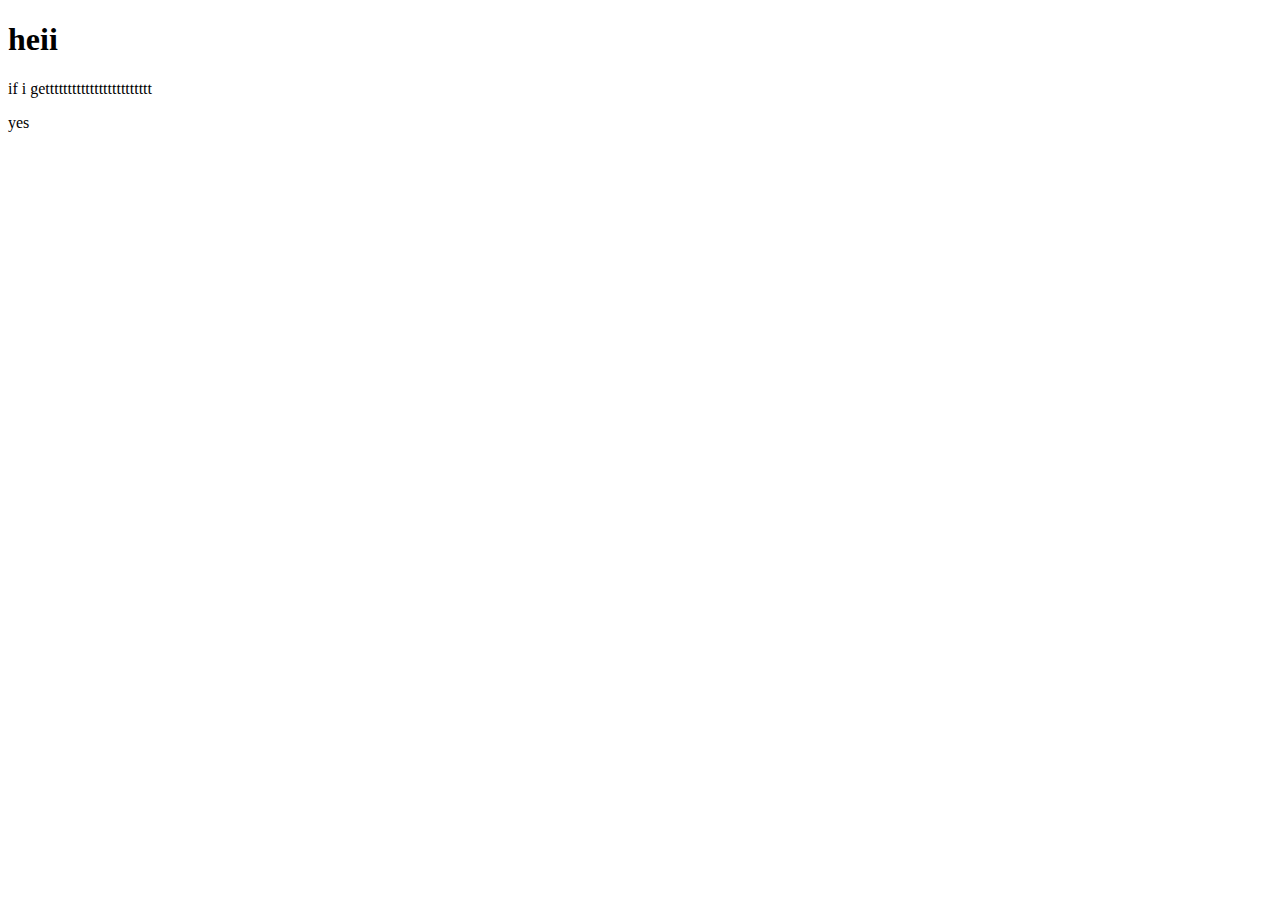
<file: Main Page/index.html>
<!DOCTYPE html>
<html lang="en">
<head>
    <meta charset="UTF-8">
    <meta name="viewport" content="width=device-width, initial-scale=1.0">
    <title>CareForAll</title>
</head>
<body>
    <h1>heii</h1>
    <p> if i getttttttttttttttttttttttt</p>
    <p>yes</p>
</body>
</html>
</file>
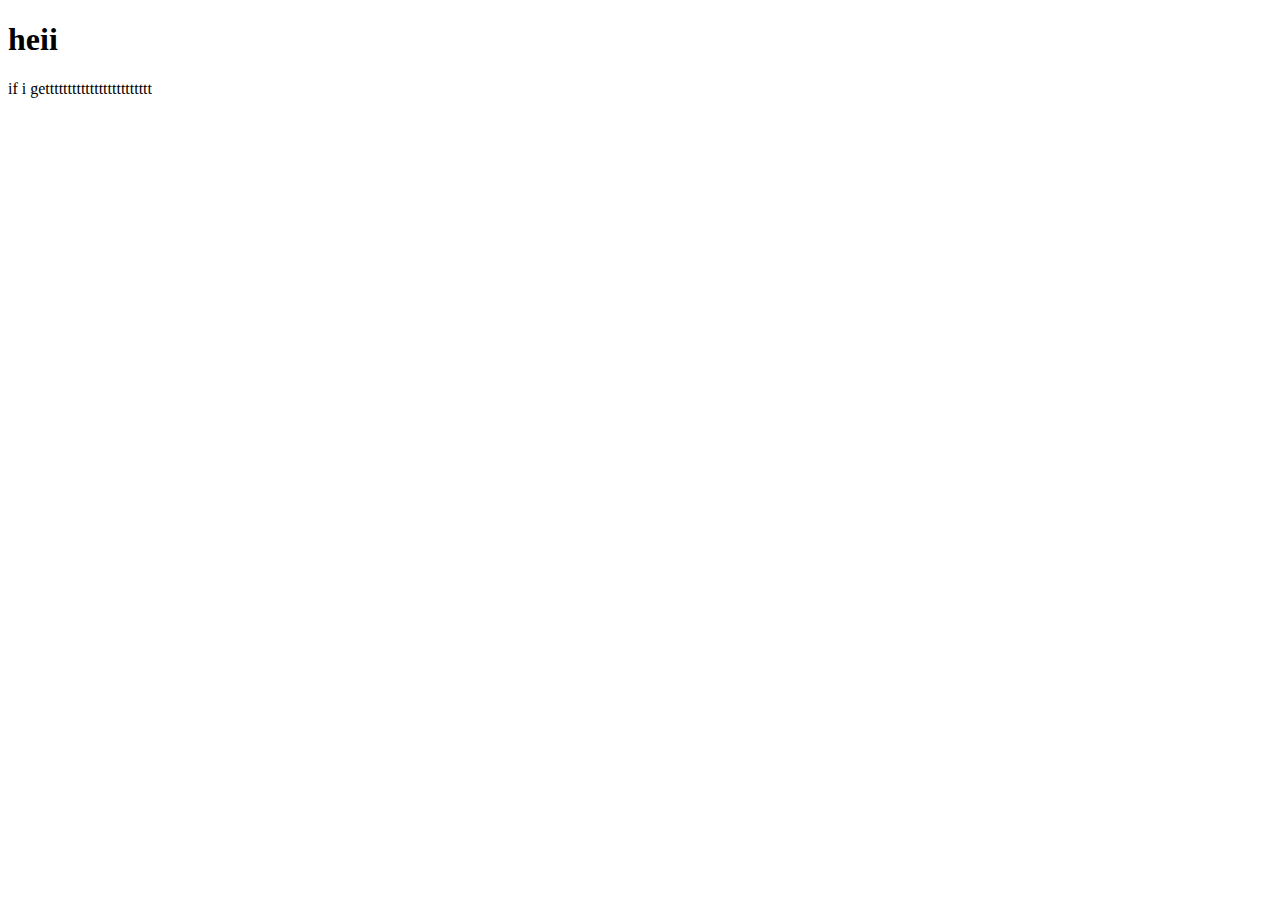
<file: main.html>
<!DOCTYPE html>
<html lang="en">
<head>
    <meta charset="UTF-8">
    <meta name="viewport" content="width=device-width, initial-scale=1.0">
    <title>Document</title>
</head>
<body>
    <h1>heii</h1>
    <p> if i getttttttttttttttttttttttt</p>
</body>
</html>
</file>
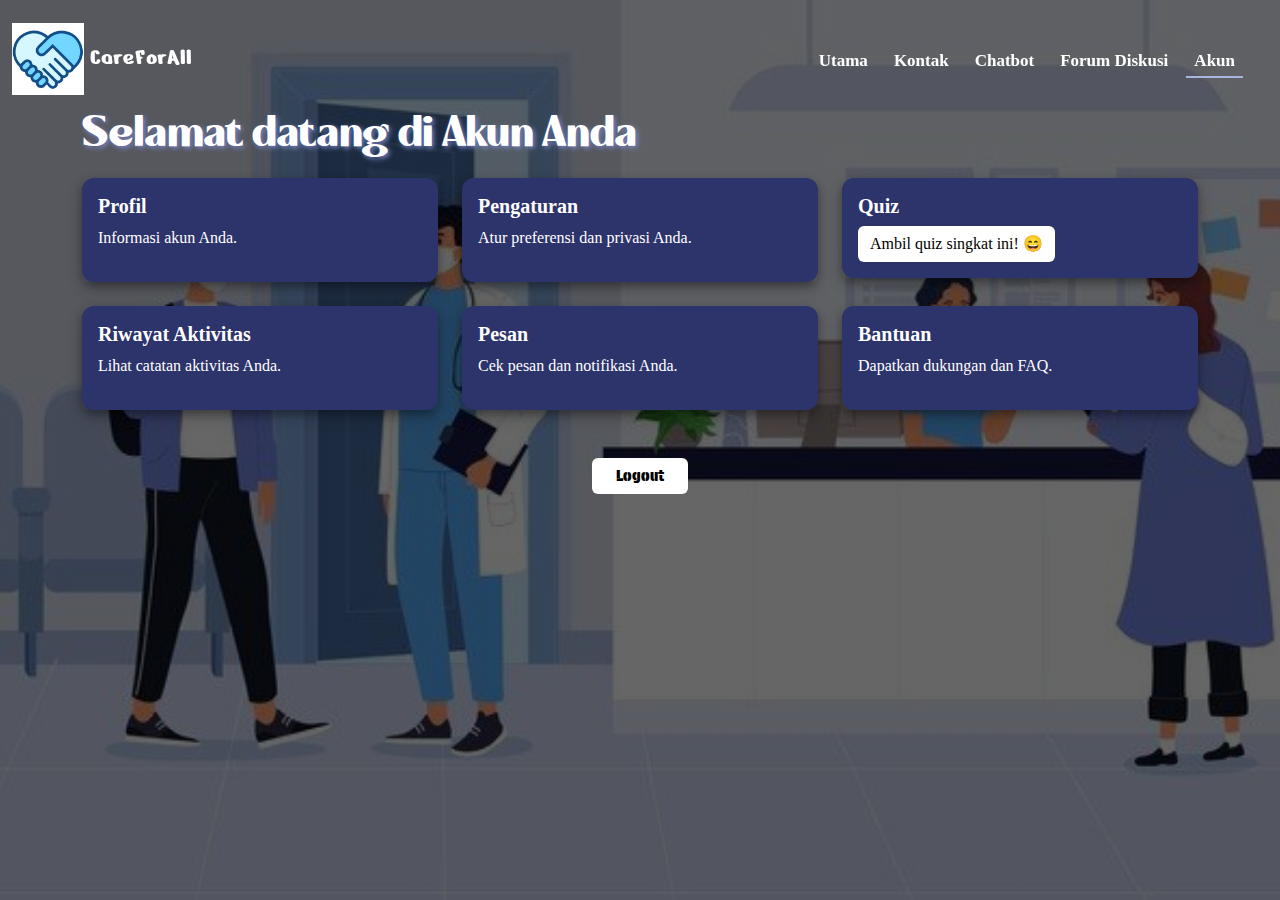
<file: Akun/akun.html>
<!DOCTYPE html>
<html lang="id">
<head>
  <meta charset="UTF-8">
  <meta name="viewport" content="width=device-width, initial-scale=1.0">
  <title>Akun | CareForAll</title>
  <link href="https://cdn.jsdelivr.net/npm/bootstrap@5.3.2/dist/css/bootstrap.min.css" rel="stylesheet">
  <link rel="stylesheet" href="akun.css">
</head>
<body>

<!-- Navbar -->
 <nav class="navbar navbar-expand-lg bg-transparent fixed-top" data-bs-theme="light">
            <div class="container-fluid">
              <a class="navbar-brand text-white logoo">
                <img src="../logo.png" alt="logo" class="logonavbar" style="height: 8vh;">
                CareForAll
              </a>
              <button class="navbar-toggler" type="button" data-bs-toggle="collapse" data-bs-target="#navbarSupportedContent" aria-controls="navbarSupportedContent" aria-expanded="false" aria-label="Toggle navigation">
                <span class="navbar-toggler-icon"></span>
              </button>
              <div class="collapse navbar-collapse" id="navbarSupportedContent">
                <ul class="navbar-nav ms-auto mb-2 mb-lg-0">
                  <li class="nav-item">
                    <a class="nav-link text-white" aria-current="page" href="../Mainpage/index.html" class = "hlm1">Utama</a>
                  </li>
                  <li class="nav-item">
                    <a class="nav-link text-white" href="../Kontak/kontak.html">Kontak</a>
                  </li>
                  <li class="nav-item">
                    <a class="nav-link text-white" href="../Chatbot/chatbot.html">Chatbot</a>
                  </li>
                  <li class="nav-item">
                    <a class="nav-link text-white" href="../Forum diskusi/diskusi.html">Forum Diskusi</a>
                  </li>
                  <li class="nav-item">
                    <a class="nav-link active text-white akun" href="../Akun/login.html">Akun</a>
                  </li>
                </ul>
              </div>
            </div>
  </nav>

  <!-- Wrapper untuk semua isi -->
  <div class="dashboard-wrapper py-5 hoho">
    <div class="container">
      <h2 class="mb-4 text-white welcome">Selamat datang di Akun Anda</h2>

      <div class="row g-4">
        <!-- Menu 1 -->
        <div class="col-md-4">
          <div class="card shadow rounded">
            <div class="card-body">
              <h5 class="card-title">Profil</h5>
              <p>Informasi akun Anda.</p>
            </div>
          </div>
        </div>

        <!-- Menu 2 -->
        <div class="col-md-4">
          <div class="card shadow rounded">
            <div class="card-body">
              <h5 class="card-title">Pengaturan</h5>
              <p>Atur preferensi dan privasi Anda.</p>
            </div>
          </div>
        </div>

        <!-- Menu 3 -->
        <div class="col-md-4">
          <div class="card shadow rounded">
            <div class="card-body">
              <h5 class="card-title">Quiz</h5>
              <button class="btn btn-primary wkwk" data-bs-toggle="modal" data-bs-target="#quizModal">
                Ambil quiz singkat ini! 😄
              </button>
            </div>
          </div>
        </div>

        <!-- Menu 4 -->
        <div class="col-md-4">
          <div class="card shadow rounded">
            <div class="card-body">
              <h5 class="card-title">Riwayat Aktivitas</h5>
              <p>Lihat catatan aktivitas Anda.</p>
            </div>
          </div>
        </div>

        <!-- Menu 5 -->
        <div class="col-md-4">
          <div class="card shadow rounded">
            <div class="card-body">
              <h5 class="card-title">Pesan</h5>
              <p>Cek pesan dan notifikasi Anda.</p>
            </div>
          </div>
        </div>

        <!-- Menu 6 -->
        <div class="col-md-4">
          <div class="card shadow rounded">
            <div class="card-body">
              <h5 class="card-title">Bantuan</h5>
              <p>Dapatkan dukungan dan FAQ.</p>
            </div>
          </div>
        </div>
      </div>

      <!-- Tombol Logout -->
      <div class="text-center mt-5">
        <a href="login.html" class="btn px-4 lol">Logout</a>
      </div>
    </div>
  </div>

  <!-- Modal Quiz -->
  <div class="modal fade" id="quizModal" tabindex="-1">
    <div class="modal-dialog">
      <div class="modal-content">
        <form id="quizForm">
          <div class="modal-header">
            <h5 class="modal-title lulu">Yuk Cari Tahu Seberapa Sehat Kamu!</h5>
            <button type="button" class="btn-close" data-bs-dismiss="modal"></button>
          </div>
          <div class="modal-body">
            <p>1. Apakah Anda merasa sehat hari ini?</p>
            <select class="form-select mb-3" name="q1">
              <option value="Iya">Iya</option>
              <option value="Tidak">Tidak</option>
            </select>

            <p>2. Apakah Anda cukup tidur semalam?</p>
            <select class="form-select mb-3" name="q2">
              <option value="Iya">Iya</option>
              <option value="Tidak">Tidak</option>
            </select>

            <p>3. Apakah Anda minum air putih cukup?</p>
            <select class="form-select mb-3" name="q3">
              <option value="Iya">Iya</option>
              <option value="Tidak">Tidak</option>
            </select>
          </div>
          <div class="modal-footer">
            <button type="submit" class="btn btn-success piu">Submit</button>
          </div>
        </form>
      </div>
    </div>
  </div>

  <!-- Modal Hasil -->
  <div class="modal fade" id="resultModal" tabindex="-1">
    <div class="modal-dialog">
      <div class="modal-content">
        <div class="modal-header">
          <h5 class="modal-title lulu">Hasil Quiz</h5>
          <button type="button" class="btn-close" data-bs-dismiss="modal"></button>
        </div>
        <div class="modal-body" id="quizResult"></div>
      </div>
    </div>
  </div>

  <script>
    document.getElementById("quizForm").addEventListener("submit", function(e){
      e.preventDefault();
      const q1 = this.q1.value;
      const q2 = this.q2.value;
      const q3 = this.q3.value;

      let score = 0;
      if(q1 === "Iya") score++;
      if(q2 === "Iya") score++;
      if(q3 === "Iya") score++;

      let resultText = "";
      if(score === 3){
        resultText = "Bagus! Anda sehat dan bugar.";
      } else if(score === 2){
        resultText = "Cukup baik, tapi ada yang bisa diperbaiki.";
      } else {
        resultText = "Perlu perhatian lebih pada kesehatan Anda.";
      }

      document.getElementById("quizResult").innerText = resultText;

      // Tutup quizModal lalu buka resultModal
      const quizModal = bootstrap.Modal.getInstance(document.getElementById("quizModal"));
      quizModal.hide();

      const resultModal = new bootstrap.Modal(document.getElementById("resultModal"));
      resultModal.show();
    });
  </script>

  <script src="https://cdn.jsdelivr.net/npm/bootstrap@5.3.2/dist/js/bootstrap.bundle.min.js"></script>
</body>
</html>
</file>
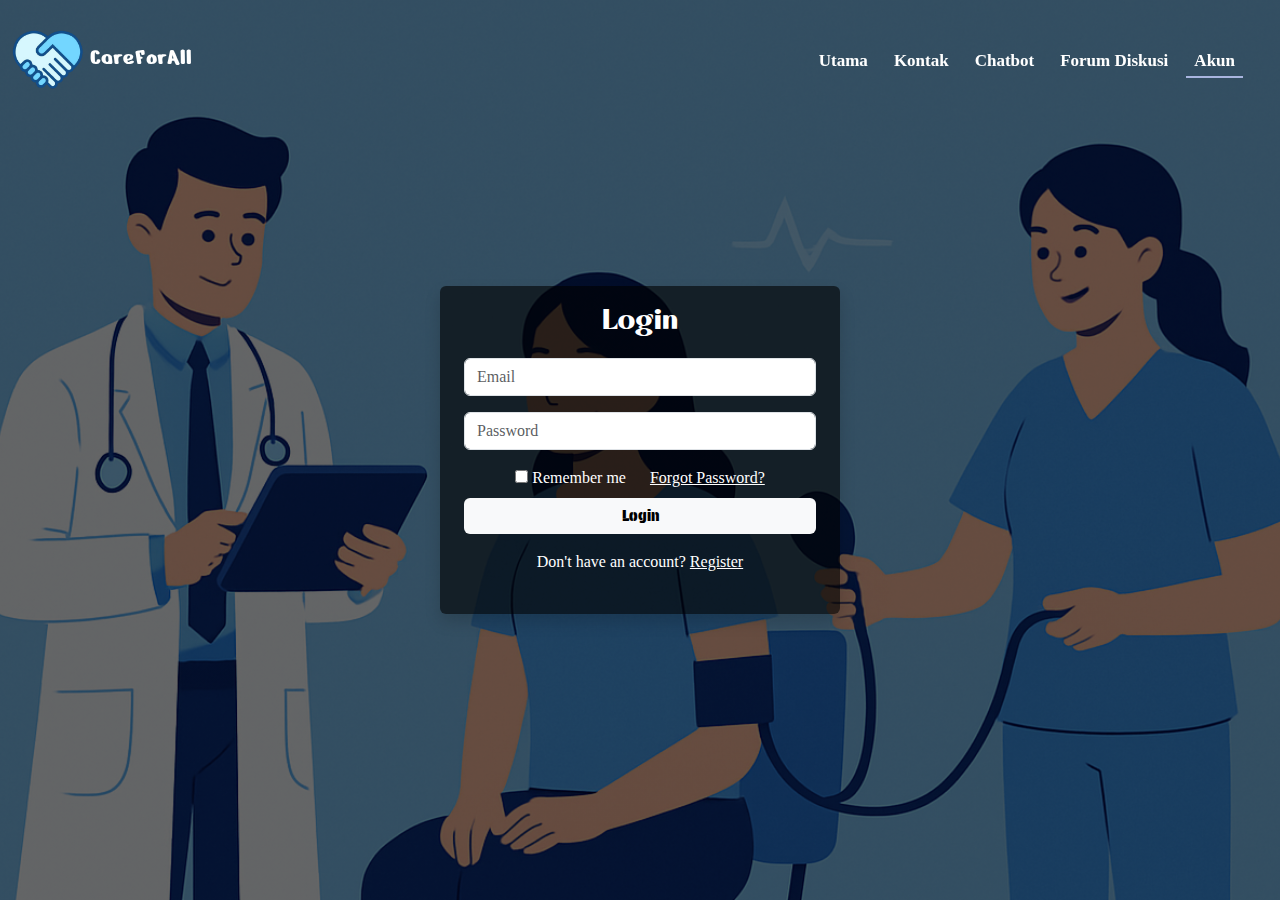
<file: Akun/login.html>
<!DOCTYPE html>
<html lang="id">
<head>
  <meta charset="UTF-8">
  <meta name="viewport" content="width=device-width, initial-scale=1.0">
  <title>Login | CareForAll</title>
  <link href="https://cdn.jsdelivr.net/npm/bootstrap@5.3.2/dist/css/bootstrap.min.css" rel="stylesheet">
  <link rel="icon" type="image/x-icon" href="/Assets/logo.png">
  <link rel="stylesheet" href="login.css">
</head>
<body>

  <nav class="navbar navbar-expand-lg bg-transparent fixed-top" data-bs-theme="light">
    <div class="container-fluid">
      <a class="navbar-brand text-white logoo">
        <img src="/Assets/logo.png" alt="logo" class="logonavbar" style="height: 8vh;">
        CareForAll
      </a>
      <button class="navbar-toggler" type="button" data-bs-toggle="collapse" data-bs-target="#navbarSupportedContent" aria-controls="navbarSupportedContent" aria-expanded="false" aria-label="Toggle navigation">
        <span class="navbar-toggler-icon"></span>
      </button>
      <div class="collapse navbar-collapse" id="navbarSupportedContent">
        <ul class="navbar-nav ms-auto mb-2 mb-lg-0">
          <li class="nav-item">
            <a class="nav-link text-white hlm1" aria-current="page" href="../Mainpage/index.html">Utama</a>
          </li>
          <li class="nav-item">
            <a class="nav-link text-white" href="../Kontak/kontak.html">Kontak</a>
          </li>
          <li class="nav-item">
            <a class="nav-link text-white" href="../Chatbot/chatbot.html">Chatbot</a>
          </li>
          <li class="nav-item">
            <a class="nav-link text-white" href="../Forum diskusi/diskusi.html">Forum Diskusi</a>
          </li>
          <li class="nav-item">
            <a class="nav-link active text-white akun" href="../Akun/login.html">Akun</a>
          </li>
        </ul>
      </div>
    </div>
  </nav>

  <!-- Login Form -->
  <div class="login-container d-flex align-items-center justify-content-center login-form">
    <div class="login-box p-4 rounded shadow">
      <h2 class="text-center text-white mb-4 login">Login</h2>
      <form action="akun.html" method="get">
        <div class="mb-3">
          <input type="email" class="form-control haha" placeholder="Email" required>
        </div>
        <div class="mb-3">
          <input type="password" class="form-control haha" placeholder="Password" required>
        </div>
        <div class="d-flex justify-content-center align-items-center text-white mb-2 gap-4 hihi">
          <div>
            <input type="checkbox"> Remember me
          </div>
          <a href="#" class="text-white">Forgot Password?</a>
        </div>
        <button type="submit" class="btn btn-light w-100 tombol">Login</button>
        <p class="text-center text-white mt-3 hihi">
          Don't have an account? <a href="#" class="text-white">Register</a>
        </p>
      </form>
    </div>
  </div>

  <script src="https://cdn.jsdelivr.net/npm/bootstrap@5.3.2/dist/js/bootstrap.bundle.min.js"></script>
</body>
</html>
</file>
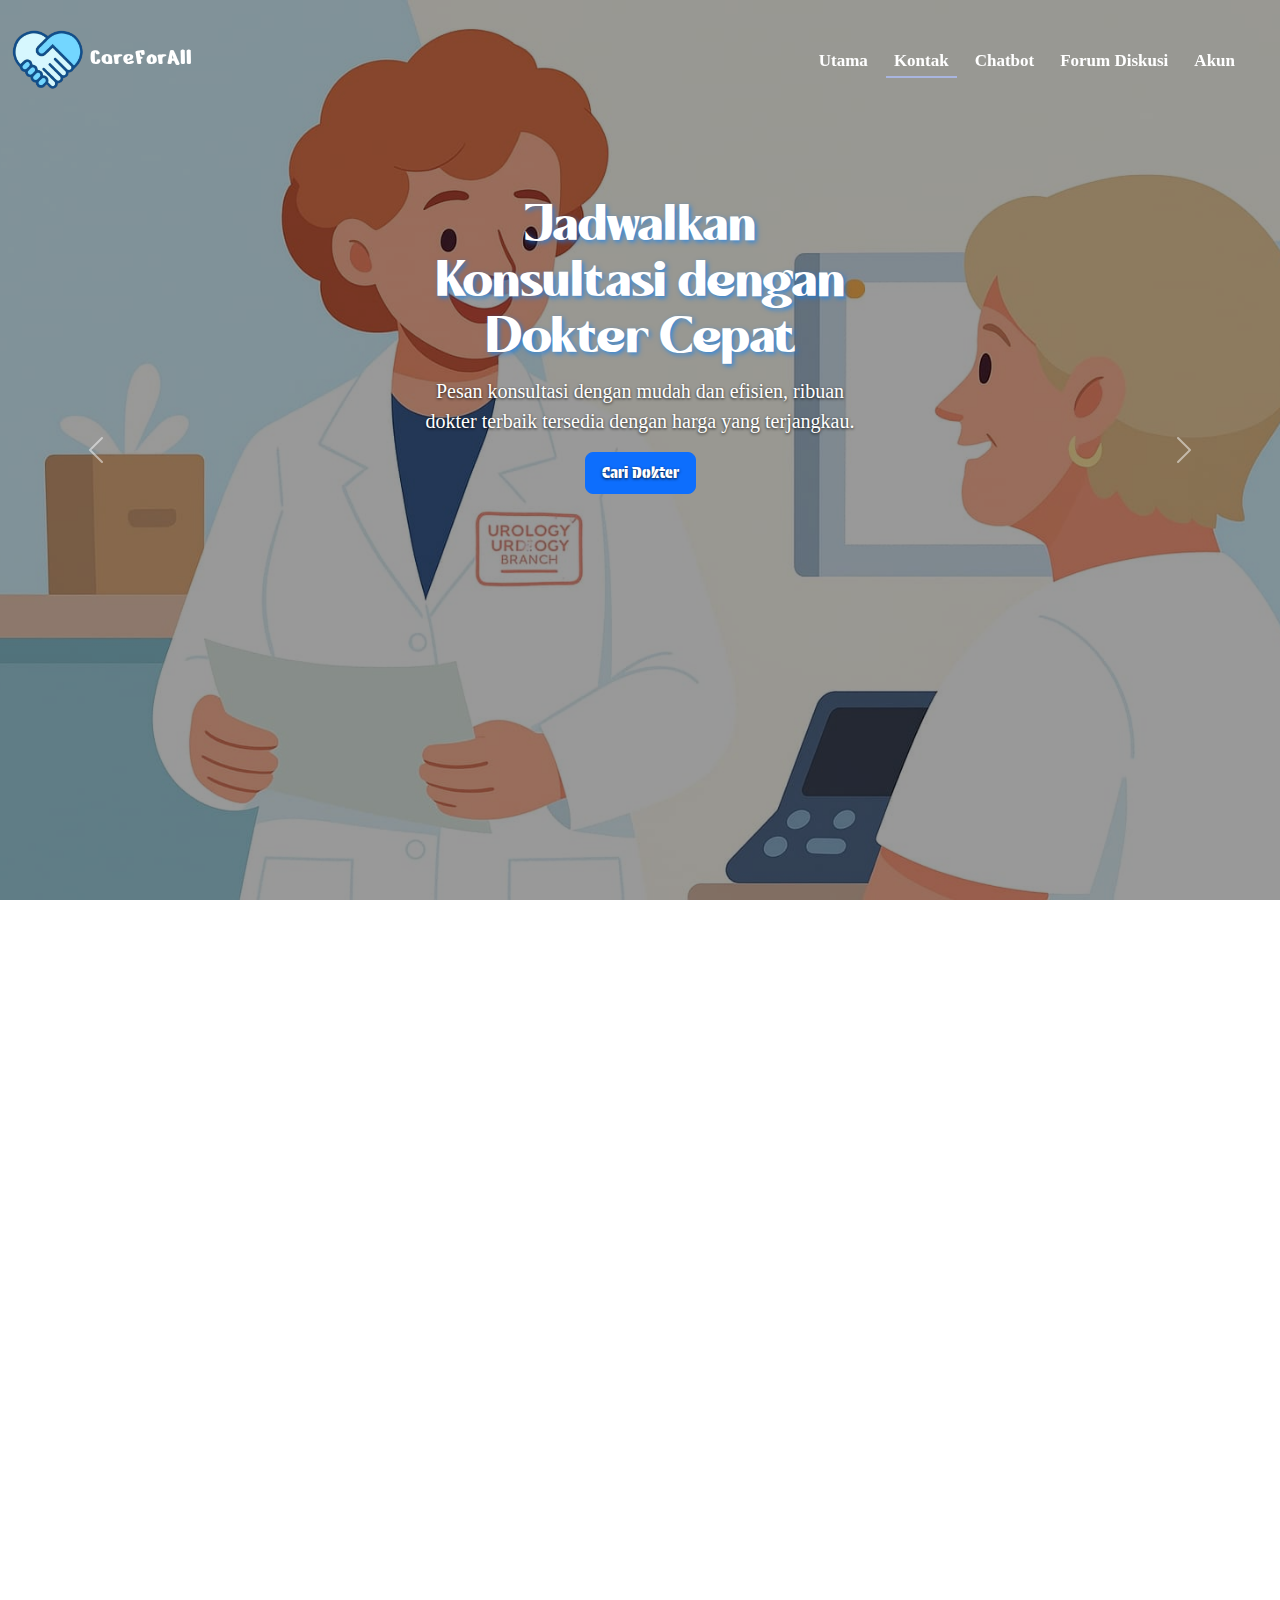
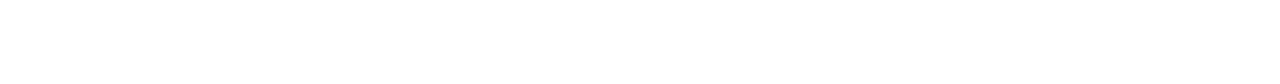
<file: Kontak/kontak.html>
<!doctype html>
<html lang="en">
  <head>
    <meta charset="UTF-8">
    <meta name="viewport" content="width=device-width, initial-scale=1.0">
    <title>CareForAll</title>
    <link href="https://cdn.jsdelivr.net/npm/bootstrap@5.3.3/dist/css/bootstrap.min.css" rel="stylesheet" xintegrity="sha384-QWTKZyjpPEjISv5WaRU9OFeRpok6YctnYmDr5pNlyT2bRjXh0JMhjY6hW+ALEwIH" crossorigin="anonymous">
    <link rel="icon" type="image/x-icon" href="/Assets/logo.png">
    <link rel = "stylesheet" href= "kontak.css">
    <link rel="stylesheet" href="../nav.css">
  </head>
  <body>

    <nav class="navbar navbar-expand-lg bg-transparent fixed-top" data-bs-theme="light">
      <div class="container-fluid">
        <a class="navbar-brand text-white logoo">
          <img src="/Assets/logo.png" alt="logo" class="logonavbar" style="height: 8vh;">
          CareForAll
        </a>
        <button class="navbar-toggler" type="button" data-bs-toggle="collapse" data-bs-target="#navbarSupportedContent" aria-controls="navbarSupportedContent" aria-expanded="false" aria-label="Toggle navigation">
          <span class="navbar-toggler-icon"></span>
        </button>
        <div class="collapse navbar-collapse" id="navbarSupportedContent">
          <ul class="navbar-nav ms-auto mb-2 mb-lg-0">
            <li class="nav-item">
              <a class="nav-link text-white" aria-current="page" href="../index.html" class = "hlm1">Utama</a>
            </li>
            <li class="nav-item">
              <a class="nav-link active text-white" href="/Kontak/kontak.html">Kontak</a>
            </li>
            <li class="nav-item">
              <a class="nav-link text-white" href="../Chatbot/chatbot.html">Chatbot</a>
            </li>
            <li class="nav-item">
              <a class="nav-link text-white" href="../Forum diskusi/diskusi.html">Forum Diskusi</a>
            </li>
            <li class="nav-item">
              <a class="nav-link text-white akun" href="../Akun/login.html">Akun</a>
            </li>
          </ul>
        </div>
      </div>
</nav>

    <main class="firstpage">
      <div id="carouselExampleAutoplaying" class="carousel slide carousel-fade" data-bs-ride="carousel" data-bs-touch="false" data-bs-interval="6000">
        <div class="carousel-inner">
          
          <div class="carousel-item active" data-bs-interval="20000">
            <img src="/Assets/bgcartoon4.jpeg" class="d-block w-100" alt="make appointment with a doctor"> <!--generated by AI-->
            <div class="overlay"></div>
            <div class="carousel-caption text-center"> 
                <div class="text-md-center"> 
                    <h1 class="d-none d-md-block">Jadwalkan Konsultasi dengan Dokter Cepat</h1>
                    <h3 class="d-md-none">Jadwalkan Konsultasi dengan Dokter Cepat</h3>
                    <p class="lead d-none d-md-block">Pesan konsultasi dengan mudah dan efisien, ribuan dokter terbaik tersedia dengan harga yang terjangkau.</p>
                    <p class="d-md-none kecilinfontlagi">Pesan konsultasi dengan mudah dan efisien, ribuan dokter terbaik tersedia dengan harga yang terjangkau.</p>
                </div>
                <div class="d-grid d-md-flex justify-content-md-center mt-3">
                  <a href="../Kontak/kontak.html#secondpage" class="btn btn-primary btn-lg d-none d-md-inline-block muu">Cari Dokter</a>
                  <a href="../Kontak/kontak.html#secondpage" class="btn btn-primary w-100 d-md-none muu">Cari Dokter</a>
              </div>
            </div>
        </div>
          
          <div class="carousel-item" data-bs-interval="20000">
            <img src="/Assets/bg2cartoon.png" class="d-block w-100" alt="ask AI questions"> <!--generated by AI-->
            <div class="overlay"></div>
            <div class="carousel-caption text-center"> 
              <div class="text-md-center"> 
                  <h1 class="d-none d-md-block">Tanya Apa, Langsung Jawab Pakai AI</h1>
                  <h3 class="d-md-none">Tanya Apa, Langsung Jawab Pakai AI</h3>
                  <p class="lead d-none d-md-block">Punya pertanyaan tentang gejala, obat, atau tips kesehatan? Konsultasikan dengan AI chatbot untuk jawaban instan dan akurat 24/7</p>
                  <p class="d-md-none kecilinfontlagi">Konsultasi gejala, obat, & tips kesehatan 24/7 dengan AI chatbot.</p>
              </div>
              <div class="d-grid d-md-flex justify-content-md-center mt-3">
                   <a href="/Chatbot/chatbot.html" class="btn btn-primary btn-lg d-none d-md-inline-block muu">Chat Sekarang</a>
                   <a href="/Chatbot/chatbot.html" class="btn btn-primary btn-md d-md-none muu">Chat Sekarang</a>
              </div>
            </div>
          </div>
          
          <div class="carousel-item" data-bs-interval="20000">
            <img src="/Assets/bg3cartoon.png" class="d-block w-100" alt="join the community"> <!--generated by AI-->
            <div class="overlay"></div>
            <div class="carousel-caption text-center"> 
              <div class="text-md-center"> 
                  <h1 class="d-none d-md-block muu">Terhubung dengan Komunitas Kesehatan</h1>
                  <h3 class="d-md-none">Terhubung dengan Komunitas Kesehatan</h3>
                  <p class="lead d-none d-md-block">Gabung forum: berbagi, bertanya, dan dapat dukungan dari pasien & ahli</p>
                  <p class="d-md-none kecilinfontlagi">Gabung forum: berbagi pengalaman, tanya, dan dapat dukungan dari pasien & ahli kesehatan</p>
              </div>
              <div class="d-grid d-md-flex justify-content-md-center mt-3">
                   <a href="/Forum diskusi/diskusi.html" class="btn btn-primary btn-lg d-none d-md-inline-block muu">Gabung Komunitas</a>
                   <a href="/Forum diskusi/diskusi.html" class="btn btn-primary btn-md d-md-none muu">Gabung Komunitas</a>
              </div>
            </div>
          </div>
        </div>
        
        <button class="carousel-control-prev" type="button" data-bs-target="#carouselExampleAutoplaying" data-bs-slide="prev">
          <span class="carousel-control-prev-icon" aria-hidden="true"></span>
          <span class="visually-hidden">Previous</span>
        </button>
        <button class="carousel-control-next" type="button" data-bs-target="#carouselExampleAutoplaying" data-bs-slide="next">
          <span class="carousel-control-next-icon" aria-hidden="true"></span>
          <span class="visually-hidden">Next</span>
        </button>
      </div>
    </main>

    <main class="secondpage warnabg py-5" id="secondpage">
      <div class="d-flex flex-wrap mx-3 mb-3 justify-content-center">
        <div class="d-flex flex-wrap m-3 filter-group" data-filter-type="gender">
          <h5 class="d-flex align-items-center pt-3 pe-2 text-white">Gender : </h5>
          <button type="button" class="btn btn-secondary m-1 text-dark btn-filter" data-filter-value="pria">Pria</button>
          <button type="button" class="btn btn-secondary m-1 text-dark btn-filter" data-filter-value="wanita">Wanita</button>
        </div>
        <div class="d-flex flex-wrap m-3 filter-group" data-filter-type="usia">
          <h5 class="d-flex align-items-center pt-3 pe-2 text-white">Usia : </h5>
          <button type="button" class="btn btn-secondary m-1 text-dark btn-filter" data-filter-value="20an">20</button>
          <button type="button" class="btn btn-secondary m-1 text-dark btn-filter" data-filter-value="30an">30</button>
          <button type="button" class="btn btn-secondary m-1 text-dark btn-filter" data-filter-value="40an">40</button>
        </div>
        <div class="d-flex flex-wrap m-3 filter-group" data-filter-type="harga">
          <h5 class="d-flex align-items-center pt-3 pe-2 text-white">Harga : </h5>
          <button type="button" class="btn btn-secondary m-1 text-dark btn-filter" data-filter-value="rendah">0-Rp50.000</button>
          <button type="button" class="btn btn-secondary m-1 text-dark btn-filter" data-filter-value="sedang">Rp50.000-Rp100.000</button>
          <button type="button" class="btn btn-secondary m-1 text-dark btn-filter" data-filter-value="tinggi">>Rp100.000</button>
        </div>
      </div>
      <div class="card text-center mx-5">
        <div class="card-header warnabg">
          <ul class="nav nav-tabs card-header-tabs letitscroll" id="myTab" role="tablist">
            <li class="nav-item" role="presentation">
              <button class="nav-link active" id="tab1-tab" data-bs-toggle="tab" data-bs-target="#tab1" type="button" role="tab" aria-selected="true">Dokter Umum</button>
            </li>
            <li class="nav-item" role="presentation">
              <button class="nav-link" id="tab2-tab" data-bs-toggle="tab" data-bs-target="#tab2" type="button" role="tab" aria-selected="false">Spesialis Anak (Pediatri)</button>
            </li>
            <li class="nav-item" role="presentation">
              <button class="nav-link" id="tab3-tab" data-bs-toggle="tab" data-bs-target="#tab3" type="button" role="tab" aria-selected="false">Spesialis Penyakit Dalam (Internis)</button>
            </li>
            <li class="nav-item" role="presentation">
              <button class="nav-link" id="tab4-tab" data-bs-toggle="tab" data-bs-target="#tab4" type="button" role="tab" aria-selected="false">Spesialis Saraf (Neurologi)</button>
            </li>
            <li class="nav-item" role="presentation">
              <button class="nav-link" id="tab5-tab" data-bs-toggle="tab" data-bs-target="#tab5" type="button" role="tab" aria-selected="false">Spesialis Kulit & Kelamin (Dermatovenereologi)</button>
            </li>
            <li class="nav-item" role="presentation">
              <button class="nav-link" id="tab6-tab" data-bs-toggle="tab" data-bs-target="#tab6" type="button" role="tab" aria-selected="false">Spesialis THT (Telinga Hidung Tenggorokan)</button>
            </li>
            <li class="nav-item" role="presentation">
              <button class="nav-link" id="tab7-tab" data-bs-toggle="tab" data-bs-target="#tab7" type="button" role="tab" aria-selected="false">Spesialis Psikolog / Psikiater</button>
            </li>
            <li class="nav-item" role="presentation">
              <button class="nav-link" id="tab8-tab" data-bs-toggle="tab" data-bs-target="#tab8" type="button" role="tab" aria-selected="false">Spesialis Gizi / Dietisien</button>
            </li>
          </ul>
        </div>
      
        <div class="card-body p-2 tab-content" id="myTabContent">
          <div class="tab-pane fade show active" id="tab1" role="tabpanel">
            <div class=" doctor-card card my-2" data-gender="wanita" data-usia="20an" data-harga="25000">
              <div class="row g-0 outlinebg2 rounded-5 align-items-center d-flex">
                <div class="col-12 col-md-3 col-lg-2 d-flex justify-content-center align-items-center p-2">
                  <div class="plsbecircle" style="background-image: url('/Assets/profile1.jpg'); background-position: center; background-size: cover;"> <!-- Sumber: https://unsplash.com/id/foto/seorang-wanita-dengan-rambut-hitam-panjang-tersenyum-ke-kamera-J1m0-Tg0xNQ-->
                  </div>
                </div>
                <div class="col-12 col-md-6 col-lg-7">
                  <div class="card-body p-2 text-start pt-3">
                    <h5 class="card-title">
                      dr. Anissa Rahmawati
                      <span class="badge rounded-pill lesgoonline mx-1 fs-7"><small>🟢</small> Online</span>
                    </h5>
                    <div class="mb-1"><span class="badge kshoutlinepls text-danger wanita me-2">Wanita</span><span class="badge kshoutlinepls text-warning 20an">25</span></div>
                    <p class="card-text">Lulusan Fakultas Kedokteran Universitas Indonesia pada tahun 2017</p>
                    <p class="card-text fs-4 fw-semibold" id="harga">Rp25.000</p>
                    <div class="d-sm-flex d-md-none flex-column align-items-center justify-content-center p-2">
                      <button type="button" class="btn btn-primary mb-2 w-100 jgngantiheight  ">Konsultasi Sekarang</button>
                      <button type="button" class="btn btn-warning w-100 jgngantiheight">Jadwalkan Konsultasi</button>
                    </div>
                  </div>
                </div>
                <div class="col-md-3 col-lg-3 d-none d-md-flex flex-column align-items-center justify-content-center p-2">
                  <button type="button" class="btn btn-primary mb-2 w-100 py-lg-2 mb-lg-2 jgngantiheight">Konsultasi Sekarang</button>
                  <button type="button" class="btn btn-warning w-100 py-lg-2 jgngantiheight">Jadwalkan Konsultasi</button>
                </div>
              </div>
            </div>

            <div class="doctor-card card my-2" data-gender="pria" data-usia="30an" data-harga="55000">
              <div class="row g-0 outlinebg2 rounded-5 align-items-center">
                <div class="col-12 col-md-3 col-lg-2 d-flex justify-content-center align-items-center p-2">
                  <div class="plsbecircle" style="background-image: url('/Assets/profile2.jpg'); background-position: 60% 40%; background-size: 150%;"> <!--Sumber: https://www.pexels.com/id-id/foto/potret-dokter-muda-percaya-diri-dengan-stetoskop-32160037/-->
                  </div>
                </div>
                <div class="col-12 col-md-6 col-lg-7">
                  <div class="card-body p-2 text-start pt-3">
                    <h5 class="card-title">
                      dr. Budi Santoso
                      <span class="badge rounded-pill lesgooffline mx-1 fs-7"><small>⚫️</small> Offline</span>
                    </h5>
                    <div class="mb-1"><span class="badge kshoutlinepls text-primary pria me-2">Pria</span><span class="badge kshoutlinepls text-warning 30an">30</span></div>
                    <p class="card-text">Lulusan Fakultas Kedokteran Universitas Gadjah Mada pada tahun 2014</p>
                    <p class="card-text fs-4 fw-semibold" id="harga">Rp55.000</p>
                    <div class="d-sm-flex d-md-none flex-column align-items-center justify-content-center p-2">
                      <button type="button" class="btn btn-primary  mb-2 w-100 jgngantiheight">Konsultasi Sekarang</button>
                      <button type="button" class="btn btn-warning  w-100 jgngantiheight">Jadwalkan Konsultasi</button>
                    </div>
                  </div>
                </div>
                <div class="col-md-3 col-lg-3 d-none d-md-flex flex-column align-items-center justify-content-center p-2">
                  <button type="button" class="btn btn-primary  mb-2 w-100 py-lg-2 mb-lg-2 jgngantiheight">Konsultasi Sekarang</button>
                  <button type="button" class="btn btn-warning  w-100 py-lg-2 jgngantiheight">Jadwalkan Konsultasi</button>
                </div>
              </div>
            </div>
          </div>
          
          <div class="tab-pane fade" id="tab2" role="tabpanel">
            <div class="doctor-card card my-2" data-gender="pria" data-usia="30an" data-harga="59000">
              <div class="row g-0 outlinebg2 rounded-5 align-items-center">
                <div class="col-12 col-md-3 col-lg-2 d-flex justify-content-center align-items-center p-2">
                  <div class="plsbecircle" style="background-image: url('/Assets/profile3.jpg'); background-position: 50% 20%; background-size: 180%;"> <!--Sumber: https://www.pexels.com/id-id/foto/potret-seorang-dokter-tersenyum-dengan-jas-putih-31842729/-->
                  </div>
                </div>
                <div class="col-12 col-md-6 col-lg-7">
                  <div class="card-body p-2 text-start pt-3">
                    <h5 class="card-title">
                      dr. Rio Pratama
                      <span class="badge rounded-pill lesgoonline mx-1 fs-7"><small>🟢</small> Online</span>
                    </h5>
                    <div class="mb-1"><span class="badge kshoutlinepls text-primary pria me-2">Pria</span><span class="badge kshoutlinepls text-warning 30an">32</span></div>
                    <p class="card-text">Lulusan Fakultas Kedokteran Universitas Airlangga pada tahun 2007</p>
                    <p class="card-text fs-4 fw-semibold" id="harga">Rp59.000</p>
                    <div class="d-sm-flex d-md-none flex-column align-items-center justify-content-center p-2">
                      <button type="button" class="btn btn-primary mb-2 w-100 jgngantiheight">Konsultasi Sekarang</button>
                      <button type="button" class="btn btn-warning w-100 jgngantiheight">Jadwalkan Konsultasi</button>
                    </div>
                  </div>
                </div>
                <div class="col-md-3 col-lg-3 d-none d-md-flex flex-column align-items-center justify-content-center p-2">
                  <button type="button" class="btn btn-primary mb-2 w-100 py-lg-2 mb-lg-2 jgngantiheight">Konsultasi Sekarang</button>
                  <button type="button" class="btn btn-warning w-100 py-lg-2 jgngantiheight">Jadwalkan Konsultasi</button>
                </div>
              </div>
            </div>

            <div class=" doctor-card card my-2" data-gender="wanita" data-usia="20an" data-harga="100000">
              <div class="row g-0 outlinebg2 rounded-5 align-items-center">
                <div class="col-12 col-md-3 col-lg-2 d-flex justify-content-center align-items-center p-2">
                  <div class="plsbecircle" style="background-image: url('/Assets/profile4.jpg'); background-position: 50% 30%; background-size: 150%;"> <!--Sumber: https://www.pexels.com/id-id/foto/dokter-wanita-muda-memegang-buku-medis-32254660/-->
                  </div>
                </div>
                <div class="col-12 col-md-6 col-lg-7">
                  <div class="card-body p-2 text-start pt-3">
                    <h5 class="card-title">
                      dr. Fitriani Lestari
                      <span class="badge rounded-pill lesgooffline mx-1 fs-7"><small>⚫️</small> Offline</span>
                    </h5>
                    <div class="mb-1"><span class="badge kshoutlinepls text-danger wanita me-2">Wanita</span><span class="badge kshoutlinepls text-warning 20an">28</span></div>
                    <p class="card-text">Lulusan Fakultas Kedokteran Universitas Hasanuddin pada tahun 2010</p>
                    <p class="card-text fs-4 fw-semibold" id="harga">Rp100.000</p>
                    <div class="d-sm-flex d-md-none flex-column align-items-center justify-content-center p-2">
                      <button type="button" class="btn btn-primary  mb-2 w-100 jgngantiheight">Konsultasi Sekarang</button>
                      <button type="button" class="btn btn-warning  w-100 jgngantiheight">Jadwalkan Konsultasi</button>
                    </div>
                  </div>
                </div>
                <div class="col-md-3 col-lg-3 d-none d-md-flex flex-column align-items-center justify-content-center p-2">
                  <button type="button" class="btn btn-primary  mb-2 w-100 py-lg-2 mb-lg-2 jgngantiheight">Konsultasi Sekarang</button>
                  <button type="button" class="btn btn-warning  w-100 py-lg-2 jgngantiheight">Jadwalkan Konsultasi</button>
                </div>
              </div>
            </div>
          </div>
          
          <div class="tab-pane fade" id="tab3" role="tabpanel">
            <div class="doctor-card card my-2" data-gender="pria" data-usia="30an" data-harga="60000">
              <div class="row g-0 outlinebg2 rounded-5 align-items-center">
                <div class="col-12 col-md-3 col-lg-2 d-flex justify-content-center align-items-center p-2">
                  <div class="plsbecircle" style="background-image: url('/Assets/profile5.jpg'); background-position: 50% 40%; background-size: 150%;"> <!--Sumber: https://www.pexels.com/id-id/foto/pria-laki-laki-lelaki-orang-orang-4098343/-->
                  </div>
                </div>
                <div class="col-12 col-md-6 col-lg-7">
                  <div class="card-body p-2 text-start pt-3">
                    <h5 class="card-title">
                      dr. Daniel Wijaya
                      <span class="badge rounded-pill lesgoonline mx-1 fs-7"><small>🟢</small> Online</span>
                    </h5>
                    <div class="mb-1"><span class="badge kshoutlinepls text-primary pria me-2">Pria</span><span class="badge kshoutlinepls text-warning 30an">35</span></div>
                    <p class="card-text">Lulusan Fakultas Kedokteran Universitas Brawijaya pada tahun 2013</p>
                    <p class="card-text fs-4 fw-semibold" id="harga">Rp60.000</p>
                    <div class="d-sm-flex d-md-none flex-column align-items-center justify-content-center p- 2">
                      <button type="button" class="btn btn-primary mb-2 w-100 jgngantiheight">Konsultasi Sekarang</button>
                      <button type="button" class="btn btn-warning w-100  jgngantiheight">Jadwalkan Konsultasi</button>
                    </div>
                  </div>
                </div>
                <div class="col-md-3 col-lg-3 d-none d-md-flex flex-column align-items-center justify-content-center p-2">
                  <button type="button" class="btn btn-primary mb-2 w-100 py-lg-2 mb-lg-2 jgngantiheight">Konsultasi Sekarang</button>
                  <button type="button" class="btn btn-warning w-100 py-lg-2 jgngantiheight">Jadwalkan Konsultasi</button>
                </div>
              </div>
            </div>

            <div class="doctor-card card my-2" data-gender="wanita" data-usia="20an" data-harga="200000">
              <div class="row g-0 outlinebg2 rounded-5 align-items-center">
                <div class="col-12 col-md-3 col-lg-2 d-flex justify-content-center align-items-center p-2">
                  <div class="plsbecircle" style="background-image: url('/Assets/profile6.jpg'); background-position: 50% 10%; background-size: 150%;"> <!--Sumber: https://www.pexels.com/id-id/foto/orang-wanita-perempuan-kaum-wanita-6749762/-->
                  </div>
                </div>
                <div class="col-12 col-md-6 col-lg-7">
                  <div class="card-body p-2 text-start pt-3">
                    <h5 class="card-title">
                      dr. Ayu Purnamasari
                      <span class="badge rounded-pill lesgooffline mx-1 fs-7"><small>⚫️</small> Offline</span>
                    </h5>
                    <div class="mb-1"><span class="badge kshoutlinepls text-danger wanita me-2">Wanita</span><span class="badge kshoutlinepls text-warning 20an">29</span></div>
                    <p class="card-text">Lulusan Fakultas Kedokteran Universitas Sriwijaya pada tahun 2003</p>
                    <p class="card-text fs-4 fw-semibold" id="harga">Rp200.000</p>
                    <div class="d-sm-flex d-md-none flex-column align-items-center justify-content-center p-2">
                      <button type="button" class="btn btn-primary  mb-2 w-100 jgngantiheight">Konsultasi Sekarang</button>
                      <button type="button" class="btn btn-warning  w-100 jgngantiheight">Jadwalkan Konsultasi</button>
                    </div>
                  </div>
                </div>
                <div class="col-md-3 col-lg-3 d-none d-md-flex flex-column align-items-center justify-content-center p-2">
                  <button type="button" class="btn btn-primary  mb-2 w-100 py-lg-2 mb-lg-2 jgngantiheight">Konsultasi Sekarang</button>
                  <button type="button" class="btn btn-warning  w-100 py-lg-2 jgngantiheight">Jadwalkan Konsultasi</button>
                </div>
              </div>
            </div>
          </div>

          <div class="tab-pane fade" id="tab4" role="tabpanel">
            <div class="doctor-card card my-2" data-gender="pria" data-usia="40an" data-harga="70000">
              <div class="row g-0 outlinebg2 rounded-5 align-items-center">
                <div class="col-12 col-md-3 col-lg-2 d-flex justify-content-center align-items-center p-2">
                  <div class="plsbecircle" style="background-image: url('/Assets/profile7.jpg'); background-position: 40% 20%; background-size: 120%;"> <!-- Sumber: https://www.pexels.com/id-id/foto/jas-hitam-tembakan-vertikal-7956488/-->
                  </div>
                </div>
                <div class="col-12 col-md-6 col-lg-7">
                  <div class="card-body p-2 text-start pt-3">
                    <h5 class="card-title">
                      dr. Fajar Ramadhan
                      <span class="badge rounded-pill lesgoonline mx-1 fs-7"><small>🟢</small> Online</span>
                    </h5>
                    <div class="mb-1"><span class="badge kshoutlinepls text-primary pria me-2">Pria</span><span class="badge kshoutlinepls text-warning 40an">40</span></div>
                    <p class="card-text">Lulusan Fakultas Kedokteran Universitas Padjajaran pada tahun 2007</p>
                    <p class="card-text fs-4 fw-semibold" id="harga">Rp70.000</p>
                    <div class="d-sm-flex d-md-none flex-column align-items-center justify-content-center p-2">
                      <button type="button" class="btn btn-primary mb-2 w-100 jgngantiheight">Konsultasi Sekarang</button>
                      <button type="button" class="btn btn-warning w-100  jgngantiheight">Jadwalkan Konsultasi</button>
                    </div>
                  </div>
                </div>
                <div class="col-md-3 col-lg-3 d-none d-md-flex flex-column align-items-center justify-content-center p-2">
                  <button type="button" class="btn btn-primary mb-2 w-100 py-lg-2 mb-lg-2 jgngantiheight">Konsultasi Sekarang</button>
                  <button type="button" class="btn btn-warning w-100 py-lg-2 jgngantiheight">Jadwalkan Konsultasi</button>
                </div>
              </div>
            </div>

            <div class="doctor-card card my-2" data-gender="wanita" data-usia="20an" data-harga="180000">
              <div class="row g-0 outlinebg2 rounded-5 align-items-center">
                <div class="col-12 col-md-3 col-lg-2 d-flex justify-content-center align-items-center p-2">
                  <div class="plsbecircle" style="background-image: url('/Assets/profile8.jpg'); background-position: 60% 30%; background-size: 200%;"> <!-- Sumber: https://www.pexels.com/id-id/foto/wanita-berkemeja-teal-mengenakan-topeng-putih-6098065/-->
                  </div>
                </div>
                <div class="col-12 col-md-6 col-lg-7">
                  <div class="card-body p-2 text-start pt-3">
                    <h5 class="card-title">
                      dr. Ratna Sari Dewi
                      <span class="badge rounded-pill lesgooffline mx-1 fs-7"><small>⚫️</small> Offline</span>
                    </h5>
                    <div class="mb-1"><span class="badge kshoutlinepls text-danger wanita me-2">Wanita</span><span class="badge kshoutlinepls text-warning 20an">27</span></div>
                    <p class="card-text">Lulusan Fakultas Kedokteran Universitas Udayana pada tahun 2000</p>
                    <p class="card-text fs-4 fw-semibold" id="harga">Rp180.000</p>
                    <div class="d-sm-flex d-md-none flex-column align-items-center justify-content-center p-2">
                      <button type="button" class="btn btn-primary  mb-2 w-100 jgngantiheight">Konsultasi Sekarang</button>
                      <button type="button" class="btn btn-warning  w-100 jgngantiheight">Jadwalkan Konsultasi</button>
                    </div>
                  </div>
                </div>
                <div class="col-md-3 col-lg-3 d-none d-md-flex flex-column align-items-center justify-content-center p-2">
                  <button type="button" class="btn btn-primary  mb-2 w-100 py-lg-2 mb-lg-2 jgngantiheight">Konsultasi Sekarang</button>
                  <button type="button" class="btn btn-warning  w-100 py-lg-2 jgngantiheight">Jadwalkan Konsultasi</button>
                </div>
              </div>
            </div>
          </div>

          <div class="tab-pane fade" id="tab5" role="tabpanel">
            <div class="doctor-card card my-2" data-gender="pria" data-usia="30an" data-harga="59000">
              <div class="row g-0 outlinebg2 rounded-5 align-items-center">
                <div class="col-12 col-md-3 col-lg-2 d-flex justify-content-center align-items-center p-2">
                  <div class="plsbecircle" style="background-image: url('/Assets/profile9.jpg'); background-position: 45% 10%; background-size: 180%;"> <!-- Sumber: https://www.pexels.com/id-id/foto/potret-pria-afrika-percaya-diri-berbaju-merah-30386124/-->
                  </div>
                </div>
                <div class="col-12 col-md-6 col-lg-7">
                  <div class="card-body p-2 text-start pt-3">
                    <h5 class="card-title">
                      dr. Aditya Nugroho
                      <span class="badge rounded-pill lesgoonline mx-1 fs-7"><small>🟢</small> Online</span>
                    </h5>
                    <div class="mb-1"><span class="badge kshoutlinepls text-primary pria me-2">Pria</span><span class="badge kshoutlinepls text-warning 30an">31</span></div>
                    <p class="card-text">Lulusan Fakultas Kedokteran Universitas Airlangga pada tahun 2016</p>
                    <p class="card-text fs-4 fw-semibold" id="harga">Rp59.000</p>
                    <div class="d-sm-flex d-md-none flex-column align-items-center justify-content-center p-2">
                      <button type="button" class="btn btn-primary mb-2 w-100 jgngantiheight">Konsultasi Sekarang</button>
                      <button type="button" class="btn btn-warning w-100  jgngantiheight">Jadwalkan Konsultasi</button>
                    </div>
                  </div>
                </div>
                <div class="col-md-3 col-lg-3 d-none d-md-flex flex-column align-items-center justify-content-center p-2">
                  <button type="button" class="btn btn-primary mb-2 w-100 py-lg-2 mb-lg-2 jgngantiheight">Konsultasi Sekarang</button>
                  <button type="button" class="btn btn-warning w-100 py-lg-2 jgngantiheight">Jadwalkan Konsultasi</button>
                </div>
              </div>
            </div>

            <div class="doctor-card card my-2" data-gender="wanita" data-usia="20an" data-harga="110000">
              <div class="row g-0 outlinebg2 rounded-5 align-items-center">
                <div class="col-12 col-md-3 col-lg-2 d-flex justify-content-center align-items-center p-2">
                  <div class="plsbecircle" style="background-image: url('/Assets/profile10.jpg'); background-position: 30% 0%; background-size: 150%;"> <!-- Sumber: https://www.pexels.com/id-id/foto/wanita-perempuan-kaum-wanita-berambut-pirang-7108279/-->
                  </div>
                </div>
                <div class="col-12 col-md-6 col-lg-7">
                  <div class="card-body p-2 text-start pt-3">
                    <h5 class="card-title">
                      dr. Karina Putri
                      <span class="badge rounded-pill lesgooffline mx-1 fs-7"><small>⚫️</small> Offline</span>
                    </h5>
                    <div class="mb-1"><span class="badge kshoutlinepls text-danger wanita me-2">Wanita</span><span class="badge kshoutlinepls text-warning 20an">27</span></div>
                    <p class="card-text">Lulusan Fakultas Kedokteran Universitas Indonesia pada tahun 2003</p>
                    <p class="card-text fs-4 fw-semibold" id="harga">Rp110.000</p>
                    <div class="d-sm-flex d-md-none flex-column align-items-center justify-content-center p-2">
                      <button type="button" class="btn btn-primary  mb-2 w-100 jgngantiheight">Konsultasi Sekarang</button>
                      <button type="button" class="btn btn-warning  w-100 jgngantiheight">Jadwalkan Konsultasi</button>
                    </div>
                  </div>
                </div>
                <div class="col-md-3 col-lg-3 d-none d-md-flex flex-column align-items-center justify-content-center p-2">
                  <button type="button" class="btn btn-primary  mb-2 w-100 py-lg-2 mb-lg-2 jgngantiheight">Konsultasi Sekarang</button>
                  <button type="button" class="btn btn-warning  w-100 py-lg-2 jgngantiheight">Jadwalkan Konsultasi</button>
                </div>
              </div>
            </div>
          </div>

          <div class="tab-pane fade" id="tab6" role="tabpanel">
            <div class="doctor-card card my-2" data-gender="pria" data-usia="40an" data-harga="75000">
              <div class="row g-0 outlinebg2 rounded-5 align-items-center">
                <div class="col-12 col-md-3 col-lg-2 d-flex justify-content-center align-items-center p-2">
                  <div class="plsbecircle" style="background-image: url('/Assets/profile11.jpg'); background-position: 50% 20%; background-size: 110%;"> <!-- Sumber: https://www.pexels.com/id-id/foto/potret-seorang-pria-muda-berkacamata-11276496/-->
                  </div>
                </div>
                <div class="col-12 col-md-6 col-lg-7">
                  <div class="card-body p-2 text-start pt-3">
                    <h5 class="card-title">
                      dr. Rahmat Hidayat
                      <span class="badge rounded-pill lesgoonline mx-1 fs-7"><small>🟢</small> Online</span>
                    </h5>
                    <div class="mb-1"><span class="badge kshoutlinepls text-primary pria me-2">Pria</span><span class="badge kshoutlinepls text-warning 40an">41</span></div>
                    <p class="card-text">Lulusan Fakultas Kedokteran Universitas Airlangga pada tahun 2005</p>
                    <p class="card-text fs-4 fw-semibold" id="harga">Rp75.000</p>
                    <div class="d-sm-flex d-md-none flex-column align-items-center justify-content-center p-2">
                      <button type="button" class="btn btn-primary mb-2 w-100 jgngantiheight">Konsultasi Sekarang</button>
                      <button type="button" class="btn btn-warning w-100  jgngantiheight">Jadwalkan Konsultasi</button>
                    </div>
                  </div>
                </div>
                <div class="col-md-3 col-lg-3 d-none d-md-flex flex-column align-items-center justify-content-center p-2">
                  <button type="button" class="btn btn-primary mb-2 w-100 py-lg-2 mb-lg-2 jgngantiheight">Konsultasi Sekarang</button>
                  <button type="button" class="btn btn-warning w-100 py-lg-2 jgngantiheight">Jadwalkan Konsultasi</button>
                </div>
              </div>
            </div>

            <div class="doctor-card card my-2" data-gender="wanita" data-usia="20an" data-harga="59000">
              <div class="row g-0 outlinebg2 rounded-5 align-items-center">
                <div class="col-12 col-md-3 col-lg-2 d-flex justify-content-center align-items-center p-2">
                  <div class="plsbecircle" style="background-image: url('/Assets/profile12.jpg'); background-position: 40% 50%; background-size: 220%;"> <!-- Sumber: https://www.pexels.com/id-id/foto/wanita-perempuan-kaum-wanita-tersenyum-4909509/-->
                  </div>
                </div>
                <div class="col-12 col-md-6 col-lg-7">
                  <div class="card-body p-2 text-start pt-3">
                    <h5 class="card-title">
                      dr. Siti Aminah
                      <span class="badge rounded-pill lesgooffline mx-1 fs-7"><small>⚫️</small> Offline</span>
                    </h5>
                    <div class="mb-1"><span class="badge kshoutlinepls text-danger wanita me-2">Wanita</span><span class="badge kshoutlinepls text-warning 20an">26</span></div>
                    <p class="card-text">Lulusan Fakultas Kedokteran Universitas Gajah Mada pada tahun 2020</p>
                    <p class="card-text fs-4 fw-semibold" id="harga">Rp59.000</p>
                    <div class="d-sm-flex d-md-none flex-column align-items-center justify-content-center p-2">
                      <button type="button" class="btn btn-primary  mb-2 w-100 jgngantiheight">Konsultasi Sekarang</button>
                      <button type="button" class="btn btn-warning  w-100 jgngantiheight">Jadwalkan Konsultasi</button>
                    </div>
                  </div>
                </div>
                <div class="col-md-3 col-lg-3 d-none d-md-flex flex-column align-items-center justify-content-center p-2">
                  <button type="button" class="btn btn-primary  mb-2 w-100 py-lg-2 mb-lg-2 jgngantiheight">Konsultasi Sekarang</button>
                  <button type="button" class="btn btn-warning  w-100 py-lg-2 jgngantiheight">Jadwalkan Konsultasi</button>
                </div>
              </div>
            </div>
          </div>

          <div class="tab-pane fade" id="tab7" role="tabpanel">
            <div class="doctor-card card my-2" data-gender="pria" data-usia="30an" data-harga="70000">
              <div class="row g-0 outlinebg2 rounded-5 align-items-center">
                <div class="col-12 col-md-3 col-lg-2 d-flex justify-content-center align-items-center p-2">
                  <div class="plsbecircle" style="background-image: url('/Assets/profile13.jpg'); background-position: 50% 25%; background-size: 100%;"> <!-- Sumber: https://www.pexels.com/id-id/foto/seorang-pria-berwajah-serius-5234256/-->
                  </div>
                </div>
                <div class="col-12 col-md-6 col-lg-7">
                  <div class="card-body p-2 text-start pt-3">
                    <h5 class="card-title">
                      dr. Joko Susilo
                      <span class="badge rounded-pill lesgoonline mx-1 fs-7"><small>🟢</small> Online</span>
                    </h5>
                    <div class="mb-1"><span class="badge kshoutlinepls text-primary pria me-2">Pria</span><span class="badge kshoutlinepls text-warning 30an">38</span></div>
                    <p class="card-text">Lulusan Fakultas Kedokteran Universitas Diponegoro pada tahun 2022</p>
                    <p class="card-text fs-4 fw-semibold" id="harga">Rp70.000</p>
                    <div class="d-sm-flex d-md-none flex-column align-items-center justify-content-center p-2">
                      <button type="button" class="btn btn-primary mb-2 w-100 jgngantiheight">Konsultasi Sekarang</button>
                      <button type="button" class="btn btn-warning w-100  jgngantiheight">Jadwalkan Konsultasi</button>
                    </div>
                  </div>
                </div>
                <div class="col-md-3 col-lg-3 d-none d-md-flex flex-column align-items-center justify-content-center p-2">
                  <button type="button" class="btn btn-primary mb-2 w-100 py-lg-2 mb-lg-2 jgngantiheight">Konsultasi Sekarang</button>
                  <button type="button" class="btn btn-warning w-100 py-lg-2 jgngantiheight">Jadwalkan Konsultasi</button>
                </div>
              </div>
            </div>

            <div class="doctor-card card my-2" data-gender="wanita" data-usia="30an" data-harga="130000">
              <div class="row g-0 outlinebg2 rounded-5 align-items-center">
                <div class="col-12 col-md-3 col-lg-2 d-flex justify-content-center align-items-center p-2">
                  <div class="plsbecircle" style="background-image: url('/Assets/profile14.jpg'); background-position: 65% 25%; background-size: 220%;"> <!-- Sumber: https://www.pexels.com/id-id/foto/tembok-dinding-model-kemeja-18287941/-->
                  </div>
                </div>
                <div class="col-12 col-md-6 col-lg-7">
                  <div class="card-body p-2 text-start pt-3">
                    <h5 class="card-title">
                      dr. Nina Kusuma
                      <span class="badge rounded-pill lesgooffline mx-1 fs-7"><small>⚫️</small> Offline</span>
                    </h5>
                    <div class="mb-1"><span class="badge kshoutlinepls text-danger wanita me-2">Wanita</span><span class="badge kshoutlinepls text-warning 30an">30</span></div>
                    <p class="card-text">Lulusan Fakultas Kedokteran Universitas Wijaya Kusuma pada tahun 2010</p>
                    <p class="card-text fs-4 fw-semibold" id="harga">Rp130.000</p>
                    <div class="d-sm-flex d-md-none flex-column align-items-center justify-content-center p-2">
                      <button type="button" class="btn btn-primary  mb-2 w-100 jgngantiheight">Konsultasi Sekarang</button>
                      <button type="button" class="btn btn-warning  w-100 jgngantiheight">Jadwalkan Konsultasi</button>
                    </div>
                  </div>
                </div>
                <div class="col-md-3 col-lg-3 d-none d-md-flex flex-column align-items-center justify-content-center p-2">
                  <button type="button" class="btn btn-primary  mb-2 w-100 py-lg-2 mb-lg-2 jgngantiheight">Konsultasi Sekarang</button>
                  <button type="button" class="btn btn-warning  w-100 py-lg-2 jgngantiheight">Jadwalkan Konsultasi</button>
                </div>
              </div>
            </div>
          </div>

          <div class="tab-pane fade" id="tab8" role="tabpanel">
            <div class="doctor-card card my-2" data-gender="pria" data-usia="30an" data-harga="70000">
              <div class="row g-0 outlinebg2 rounded-5 align-items-center">
                <div class="col-12 col-md-3 col-lg-2 d-flex justify-content-center align-items-center p-2">
                  <div class="plsbecircle" style="background-image: url('/Assets/profile15.jpg'); background-position: 45% 10%; background-size: 250%;"> <!-- Sumber: https://www.pexels.com/id-id/foto/pria-berbaju-kemeja-dan-dasi-18642679/-->
                  </div>
                </div>
                <div class="col-12 col-md-6 col-lg-7">
                  <div class="card-body p-2 text-start pt-3">
                    <h5 class="card-title">
                      dr. Bima Kurniawan
                      <span class="badge rounded-pill lesgoonline mx-1 fs-7"><small>🟢</small> Online</span>
                    </h5>
                    <div class="mb-1"><span class="badge kshoutlinepls text-primary pria me-2">Pria</span><span class="badge kshoutlinepls text-warning 30an">33</span></div>
                    <p class="card-text">Lulusan Fakultas Kedokteran Universitas Sultan Agung pada tahun 2016</p>
                    <p class="card-text fs-4 fw-semibold" id="harga">Rp70.000</p>
                    <div class="d-sm-flex d-md-none flex-column align-items-center justify-content-center p-2">
                      <button type="button" class="btn btn-primary mb-2 w-100 jgngantiheight">Konsultasi Sekarang</button>
                      <button type="button" class="btn btn-warning w-100  jgngantiheight">Jadwalkan Konsultasi</button>
                    </div>
                  </div>
                </div>
                <div class="col-md-3 col-lg-3 d-none d-md-flex flex-column align-items-center justify-content-center p-2">
                  <button type="button" class="btn btn-primary mb-2 w-100 py-lg-2 mb-lg-2 jgngantiheight">Konsultasi Sekarang</button>
                  <button type="button" class="btn btn-warning w-100 py-lg-2 jgngantiheight">Jadwalkan Konsultasi</button>
                </div>
              </div>
            </div>

            <div class="doctor-card card my-2" data-gender="wanita" data-usia="20an" data-harga="90000">
              <div class="row g-0 outlinebg2 rounded-5 align-items-center">
                <div class="col-12 col-md-3 col-lg-2 d-flex justify-content-center align-items-center p-2">
                  <div class="plsbecircle" style="background-image: url('/Assets/profile16.jpg'); background-position: 40% 30%; background-size: 180%;"> <!-- Sumber: https://www.pexels.com/id-id/foto/potret-seorang-wanita-muda-dengan-rambut-keriting-32072041/-->
                  </div>
                </div>
                <div class="col-12 col-md-6 col-lg-7">
                  <div class="card-body p-2 text-start pt-3">
                    <h5 class="card-title">
                      dr. Sandra Wijaya
                      <span class="badge rounded-pill lesgooffline mx-1 fs-7"><small>⚫️</small> Offline</span>
                    </h5>
                    <div class="mb-1"><span class="badge kshoutlinepls text-danger wanita me-2">Wanita</span><span class="badge kshoutlinepls text-warning 20an">29</span></div>
                    <p class="card-text">Lulusan Fakultas Kedokteran Universitas Indonesia pada tahun 2013</p>
                    <p class="card-text fs-4 fw-semibold" id="harga">Rp90.000</p>
                    <div class="d-sm-flex d-md-none flex-column align-items-center justify-content-center p-2">
                      <button type="button" class="btn btn-primary  mb-2 w-100 jgngantiheight">Konsultasi Sekarang</button>
                      <button type="button" class="btn btn-warning  w-100 jgngantiheight">Jadwalkan Konsultasi</button>
                    </div>
                  </div>
                </div>
                <div class="col-md-3 col-lg-3 d-none d-md-flex flex-column align-items-center justify-content-center p-2">
                  <button type="button" class="btn btn-primary  mb-2 w-100 py-lg-2 mb-lg-2 jgngantiheight">Konsultasi Sekarang</button>
                  <button type="button" class="btn btn-warning  w-100 py-lg-2 jgngantiheight">Jadwalkan Konsultasi</button>
                </div>
              </div>
            </div>
          </div>
        </div>
      </div>
    </main>
    <script src="kontak.js"></script>
    <script src="https://cdn.jsdelivr.net/npm/bootstrap@5.3.3/dist/js/bootstrap.bundle.min.js" xintegrity="sha384-YvpcrYf0tY3lHB60NNkmXc5s9fDVZLESaAA55NDzOxhy9GkcIdslK1eN7N6jIeHz" crossorigin="anonymous"></script>
  </body>
</html>
</file>
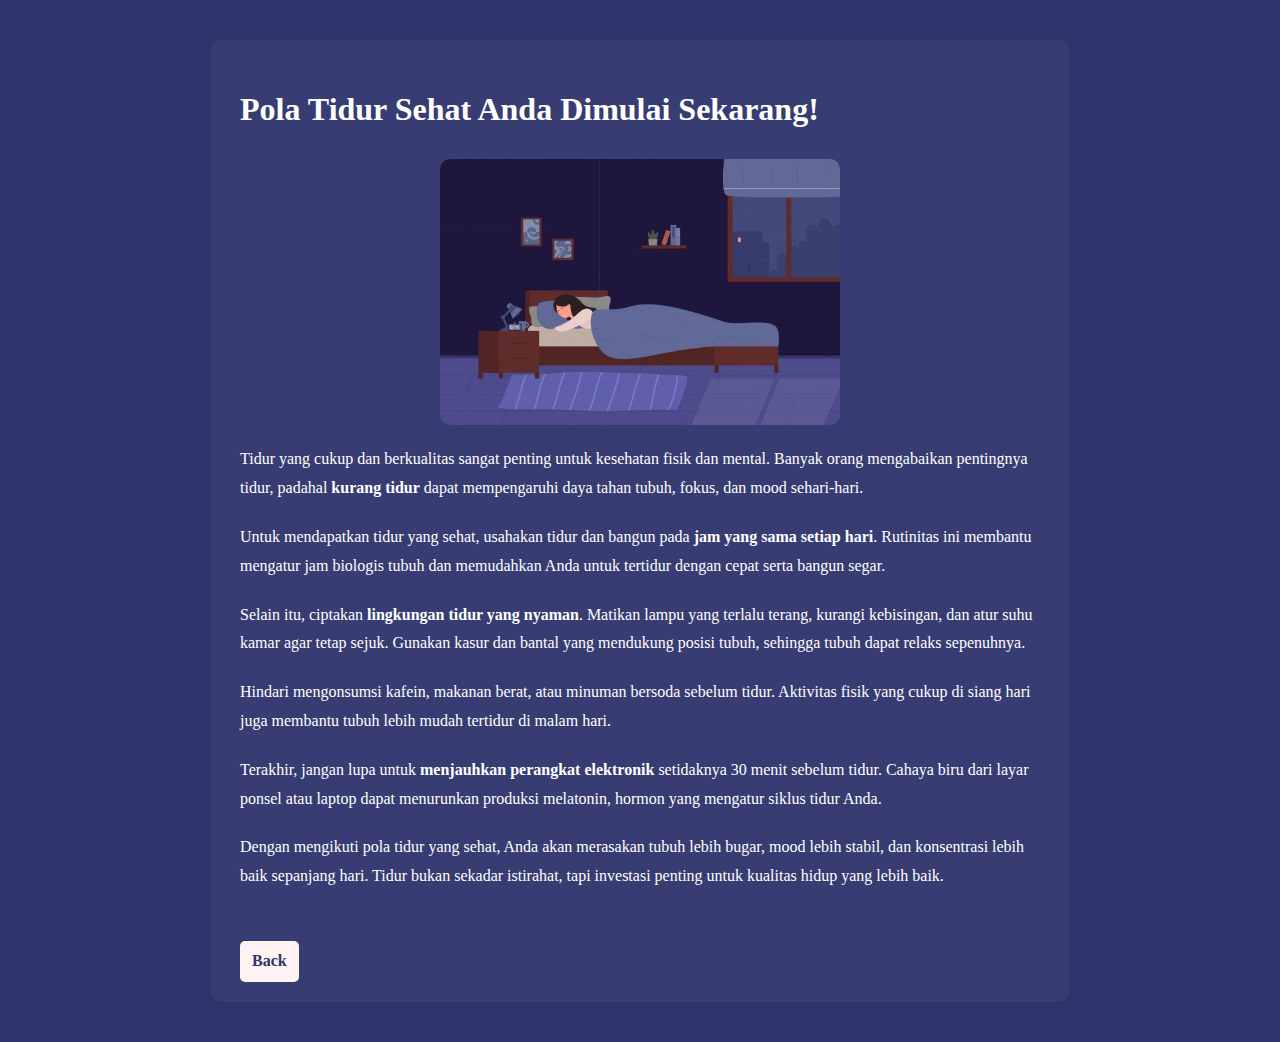
<file: Mainpage/artikel2.html>
<!DOCTYPE html>
<html lang="id">
<head>
  <meta charset="UTF-8">
  <meta name="viewport" content="width=device-width, initial-scale=1.0">
  <title>Pola Tidur Sehat</title>
  <link rel="icon" type="image/x-icon" href="/Assets/logo.png">
  <style>
    body {
      font-family: 'Merriweather', serif;
      line-height: 1.8;
      margin: 0;
      padding: 0;
      background-color: #2D336B;
      color: white;
    }

    .container {
      max-width: 800px;   
      margin: 40px auto; 
      padding: 20px 30px; 
      background: rgba(255, 255, 255, 0.05); 
      border-radius: 12px;
    }

    h1, h2 {
      color: #FFFF;
      margin-bottom: 15px;
    }

    p, ul {
      margin-bottom: 20px;
    }

    .gambar {
      display: block;       
      margin: 20px auto;    
      max-width: 100%;     
      height: auto;
      border-radius: 10px;
    }

    .back-button {
      display: inline-block;
      padding: 6px 12px;
      background-color: #FFF2F2;
      color: #2D336B;
      text-decoration: none;
      border-radius: 5px;
      margin-top: 30px;
      font-size: 16px;
      font-weight: bold;
    }
    .back-button:hover {
      background-color: #9b9b9b;
    }
  </style>
</head>
<body>

  <div class="container">
    <h1>Pola Tidur Sehat Anda Dimulai Sekarang!</h1>

    <img src="/Assets/artikel2.jpg" alt="Ilustrasi Pola Tidur" width="400px" class="gambar">
    <!-- Diambil dari iStockphoto
    Sumber gambar: https://media.istockphoto.com/id/1217391138/id/vektor/wanita-cantik-muda-tidur-di-tempat-tidurnya-kamar-tidur-gadis-kartun-di-malam-hari.jpg-->

    <p>
      Tidur yang cukup dan berkualitas sangat penting untuk kesehatan fisik dan mental. Banyak orang mengabaikan pentingnya tidur, padahal <strong>kurang tidur</strong> dapat mempengaruhi daya tahan tubuh, fokus, dan mood sehari-hari.
    </p>

    <p>
      Untuk mendapatkan tidur yang sehat, usahakan tidur dan bangun pada <strong>jam yang sama setiap hari</strong>. Rutinitas ini membantu mengatur jam biologis tubuh dan memudahkan Anda untuk tertidur dengan cepat serta bangun segar.
    </p>

    <p>
      Selain itu, ciptakan <strong>lingkungan tidur yang nyaman</strong>. Matikan lampu yang terlalu terang, kurangi kebisingan, dan atur suhu kamar agar tetap sejuk. Gunakan kasur dan bantal yang mendukung posisi tubuh, sehingga tubuh dapat relaks sepenuhnya.
    </p>

    <p>
      Hindari mengonsumsi kafein, makanan berat, atau minuman bersoda sebelum tidur. Aktivitas fisik yang cukup di siang hari juga membantu tubuh lebih mudah tertidur di malam hari.
    </p>

    <p>
      Terakhir, jangan lupa untuk <strong>menjauhkan perangkat elektronik</strong> setidaknya 30 menit sebelum tidur. Cahaya biru dari layar ponsel atau laptop dapat menurunkan produksi melatonin, hormon yang mengatur siklus tidur Anda.
    </p>

    <p>
      Dengan mengikuti pola tidur yang sehat, Anda akan merasakan tubuh lebih bugar, mood lebih stabil, dan konsentrasi lebih baik sepanjang hari. Tidur bukan sekadar istirahat, tapi investasi penting untuk kualitas hidup yang lebih baik.
    </p>

    <a href="javascript:history.back()" class="back-button">Back</a>
  </div>

</body>
</html>
</file>
<file: Akun/akun.css>
@font-face {
  font-family: 'SofadiOne-Regular';
  src: url('SofadiOne-Regular.ttf');
}
/* Font "Sofadi One" dibuat oleh Botjo Nikoltchev
   Sumber: https://fonts.google.com/specimen/Sofadi+One */

@font-face {
  font-family: 'ProtestGuerrilla-Regular';
  src: url('ProtestGuerrilla-Regular.ttf');
}
/* Font "Protest Guerrilla" dibuat oleh Octavio Pardo
   Sumber: https://fonts.google.com/specimen/Protest+Guerrilla */

html, body {
  margin: 0;
  padding: 0;
  height: 100%;
  overflow-x: hidden;
}

.firstpage {
  height: 100vh;
  width: 100vw;
}

@font-face {
  font-family: 'NerkoOne-Regular';
  src: url('NerkoOne-Regular.ttf');
}
/* Font "Nerko" (Nerko One) dibuat oleh Nermin K
   Diambil dari: https://www.dafont.com/nerko.font */

@font-face {
  font-family: 'Maleha';
  src: url('Maleha.ttf') format('truetype');
}
/* Font "Maleha" dibuat oleh Afkari Studio
   Diambil dari: https://www.dafont.com/maleha.font */

.navbar-brand.nav-link.active.text-white {
  font-family: 'NerkoOne-Regular';
  font-size: 24px;
  margin-top: 10px;
}

.nav-link {
  font-family: 'Merriweather', serif;
  font-size: 17px;
  margin-right: 10px;
  font-weight: bold;
  margin-top: 10px;
}

.akun {
  margin-right: 50px;
}

.navbar-toggler {
  border-color: white;
  color: white;
}

.hoho {
  min-height: 100vh;
  background: 
    linear-gradient(rgba(0,0,0,0.6), rgba(0,0,0,0.6)),  
    url('akun2.jpg') no-repeat center center/cover;
}
/* Vektor “Hospital Reception” dibuat oleh Freepik
   Sumber: https://www.freepik.com/vectors/hospital-reception */

.welcome {
  font-family: 'Maleha';
  font-size: 30px;
  margin-top: 70px;
  text-shadow: 2px 2px 5px #7886C7;
}

.card {
  border: none;
  background: none;
}

.card-body {
  background-color: #2D336B;
  border-radius: 8px;
  color: white;
  font-family: 'Merriweather', serif;
  box-shadow: 0 4px 8px rgba(0, 0, 0, 0.3);
  transition: transform 0.3s ease, box-shadow 0.3s ease;
  border-radius: 12px;
}

.card-title {
  font-weight: bold;
}

.card-body:hover {
  transform: scale(1.05); 
  box-shadow: 0 8px 20px rgba(0,0,0,0.3); 
}

.wkwk {
  background-color: white;
  color: black;
  border: none;
}

.wkwk:hover,
.wkwk:active {
  background-color: #7886C7;
  border: none;
}

.lol {
  background-color: white;
  color: black;
  border: none;
  font-family: 'ProtestGuerrilla-Regular';
}

.lol:hover,
.lol:active { 
  border: none;
  background-color: #b5b1b1;
}

.modal-dialog { 
  font-family: 'Merriweather', serif;
}

.piu {
  background-color: #2D336B;
  border: none;
}

.piu:hover,
.piu:active {
  background-color: #7886C7;
  border: none;
}

.lulu {
  font-weight: bold;
}

.navbar-collapse {
  background: transparent; 
}

@media (max-width: 991px) {
  .navbar-collapse {
    background: rgba(0, 0, 0, 0.7);
    position: absolute;
    top: 100%;  
    left: 0;
    width: 100%;
    padding: 15px;
    border: none !important; 
    box-shadow: none;
  }
}

.nav-link {
  position: relative;
  display: inline-block;
  color: white; 
  text-decoration: none;
  padding-bottom: 5px;
}

.nav-link::after {
  content: "";
  position: absolute;
  left: 0;
  bottom: 0;
  width: 0;
  height: 2px; 
  background-color: #A9B5DF;
  transition: width 0.3s ease;
}

.nav-link:hover::after {
  width: 100%; 
}

.hlm1 {
  color: #A9B5DF;
}

.nav-link.active::after {
  width: 100%; 
  background-color: #A9B5DF;
}

.logoo {
  font-family: 'NerkoOne-Regular';
  font-size: 24px;
  margin-top: 10px;
}

.akun {
  margin-right: 25px;
}
</file>
<file: Akun/login.css>
@font-face {
  font-family: 'SofadiOne-Regular';
  src: url(/Assets/SofadiOne-Regular.ttf);
}
/* Font "Sofadi One" dibuat oleh Botjo Nikoltchev
   Sumber: https://fonts.google.com/specimen/Sofadi+One*/

@font-face {
  font-family: 'ProtestGuerrilla-Regular';
  src: url(/Assets/ProtestGuerrilla-Regular.ttf);
}
/* Font "Protest Guerrilla" dibuat oleh Octavio Pardo
   Sumber: https://fonts.google.com/specimen/Protest+Guerrilla*/

html, body {
  margin: 0;
  padding: 0;
  height: 100%;
  overflow-x: hidden;
}

.firstpage {
  height: 100vh;
  width: 100vw;
}

@font-face {
  font-family: 'NerkoOne-Regular';
  src: url('/Assets/NerkoOne-Regular.ttf');
}
/* Font "Nerko" (Nerko One) dibuat oleh Nermin K
   Diambil dari: https://www.dafont.com/nerko.font */

@font-face {
  font-family: 'Maleha';
  src: url('/Assets/Maleha.ttf') format('truetype');
}
/* Font "Maleha" dibuat oleh Afkari Studio.
     Diambil dari: https://www.dafont.com/maleha.font */

.nav-link {
  font-family: 'Merriweather', serif;
  font-size: 17px;
  margin-right: 10px;
  font-weight: bold;
  margin-top: 10px;
}

.navbar-toggler {
  border-color: white;
  color: white;
}

.login-form {
  min-height: 100vh;
  display: flex;
  justify-content: center;
  align-items: center;
  background: 
    linear-gradient(rgba(0,0,0,0.6), rgba(0,0,0,0.6)),  
    url('/Assets/login81.png') no-repeat center center/cover;
}

.login-box {
  background: rgba(0, 0, 0, 0.6);
  max-width: 400px;
  width: 100%;
  padding: 2rem;
  border-radius: 10px;
}

@media (max-width: 576px) {
  .login-box {
    max-width: 300px; 
    width: 90%;       
    padding: 1rem;
  }
}
.login {
  font-family: 'Maleha';
  font-size: 20px;
}

.haha {
  font-family: 'Merriweather', serif;
}

.hihi {
  font-family: 'Merriweather', serif;
}

.tombol {
  font-family: 'ProtestGuerrilla-Regular';
  border: none;
}

.tombol:hover { 
  border: none;
  background-color: #b5b1b1;
  color: white;
}

.navbar-collapse {
  background: transparent;
}

@media (max-width: 991px) {
  .navbar-collapse {
    background: rgba(0, 0, 0, 0.7);
    position: absolute;
    top: 100%;  
    left: 0;
    width: 100%;
    padding: 15px;
    border: none !important; 
    box-shadow: none;
  }
}

.akun {
  margin-right: 25px;
}

.nav-link {
  position: relative;
  display: inline-block;
  color: white; 
  text-decoration: none;
  padding-bottom: 5px;
}

.nav-link::after {
  content: "";
  position: absolute;
  left: 0;
  bottom: 0;
  width: 0;
  height: 2px; 
  background-color: #A9B5DF;
  transition: width 0.3s ease;
}

.nav-link:hover::after {
  width: 100%; 
}

.hlm1 {
  color: #A9B5DF;
}

.nav-link.active::after {
  width: 100%; 
  background-color: #A9B5DF;
}

.logoo {
  font-family: 'NerkoOne-Regular';
  font-size: 24px;
  margin-top: 10px;
}

.login-container {
  min-height: 100vh; 
}
.login-box {
  background: rgba(0, 0, 0, 0.6); 
  max-width: 400px;  
  width: 100%;      
  
}


@media (max-width: 576px) {
  .login-box {
    max-width: 90%;  
    border-radius: 0;  
    height: auto;
    padding: 1.2rem;     
  }
}
</file>
<file: Kontak/kontak.css>
html, body {
        margin: 0;
        padding: 0;
        height: 100%;
        overflow-x: hidden;
    }


    .firstpage {
        height: 100vh;
        width: 100vw;
    }
        
    .carousel, .carousel-inner, .carousel-item {
        height: 100vh;
    }
        
    .carousel-item img {
        display: block;
        width: 100%;
        height: 100%;
        object-fit: cover;
        object-position: center;
    }
        
    .carousel-inner {
        position: relative;
    }
        
    .carousel-inner .carousel-item img {
        position: relative;
        z-index: 1;
    }
        
    .overlay {
        position: absolute;
        top: 0;
        left: 0;
        width: 100%;
        height: 100%;
        background-color: rgba(0, 0, 0, 0.4);
        z-index: 2;
        pointer-events: none;
    }
        
    .carousel-caption {
        position: absolute;
        top: 50%;
        left: 50%;
        transform: translate(-50%, -50%);
        z-index: 3;
        color: white;
        text-shadow: 0 1px 3px rgba(0, 0, 0, 0.8);
        bottom: -10%;
    }
        
    .carousel-overlay {
        background-color: rgba(0, 0, 0, 0.3);
    }
        
    .plsbecircle {
        width: 100%;
        padding-top: 100%;
        overflow: clip;
        position: relative;
    }
        
    .plsbecircle img {
        position: absolute;
        top: 0;
        left: 0;
        height: 100%;
        width: 100%;
        object-fit: cover;
        object-position: center;
    }
        
    .lesgoonline {
        color: #198754;
        background-color: #ffffff;
        border: 1px;
        border-style: solid;
        border-color: #198754;
    }
        
    .kshoutlinepls {
        background-color: transparent;
        border: 1px solid currentColor;
    }

    @font-face {
        font-family: 'NerkoOne-Regular';
        src: url('NerkoOne-Regular.ttf');
    }

    @font-face {
        font-family: 'Maleha';
        src: url('Maleha.ttf') format('truetype');
    }

    .carousel-caption h1, .carousel-caption h3{
  font-family: 'Maleha', sans-serif;
  font-size: 35px;
  line-height: 1.6;
  color: #fff;
  text-shadow: 2px 2px 5px rgba(0, 128, 255, 0.7);
    }   

    
@font-face {
    font-family: 'SofadiOne-Regular';
    src:url(SofadiOne-Regular.ttf);
}


@font-face {
    font-family: 'ProtestGuerrilla-Regular';
    src:url(ProtestGuerrilla-Regular.ttf);
}

.carousel-caption p {
  font-family: 'Merriweather', serif;
}

button, 
.btn {
  font-family: 'ProtestGuerrilla-Regular', sans-serif; 
  font-weight: 500;  
  font-size: 1rem;   
}
</file>
<file: nav.css>
@font-face {
    font-family: 'SofadiOne-Regular';
    src:url(Assets/SofadiOne-Regular.ttf);
}
/* Font "Sofadi One" dibuat oleh Botjo Nikoltchev
   Sumber: https://fonts.google.com/specimen/Sofadi+One */

@font-face {
    font-family: 'ProtestGuerrilla-Regular';
    src:url(Assets/ProtestGuerrilla-Regular.ttf);
}
/* Font "Protest Guerrilla" dibuat oleh Octavio Pardo
   Sumber: https://fonts.google.com/specimen/Protest+Guerrilla*/

@font-face {
    font-family: 'NerkoOne-Regular';
    src: url('/Assets/NerkoOne-Regular.ttf');
}
/* Font "Nerko" (Nerko One) dibuat oleh Nermin K
Diambil dari: https://www.dafont.com/nerko.font */

@font-face {
    font-family: 'Maleha';
    src: url('Assets/Maleha.ttf') format('truetype');
}
/* Font "Maleha" dibuat oleh Afkari Studio.
  Diambil dari: https://www.dafont.com/maleha.font */

.navbar-brand.nav-link.active.text-white {
  font-family: 'NerkoOne-Regular';
  font-size: 24px;
  margin-top: 10px;
}

.nav-link {
  font-family: 'Merriweather', serif;
  font-size:17px;
  margin-right: 10px;
  font-weight: bold;
  margin-top: 10px;
}

.akun {
  margin-right: 50px;
}

.navbar-toggler {
  border-color: white;
  color: white;
}

.navbar-collapse {
  background: transparent; 
}

@media (max-width: 991px) {
  .navbar-collapse {
    background: rgba(0, 0, 0, 0.7);
    position: absolute;
    top: 100%;  
    left: 0;
    width: 100%;
    padding: 15px;
    border: none !important; 
    box-shadow: none;
  }
}

.nav-link {
  position: relative;
  display: inline-block;
  color: white; 
  text-decoration: none;
  padding-bottom: 5px;
}

.nav-link::after {
  content: "";
  position: absolute;
  left: 0;
  bottom: 0;
  width: 0;
  height: 2px; 
  background-color: #A9B5DF;
  transition: width 0.3s ease;
}

.nav-link:hover::after {
  width: 100%; 
}

.nav-link.active::after {
  width: 100%; 
  background-color: #A9B5DF;
}


.logoo {
  font-family: 'NerkoOne-Regular';
  font-size: 24px;
  margin-top: 10px;
}

.akun {
  margin-right: 25px;
}
</file>
